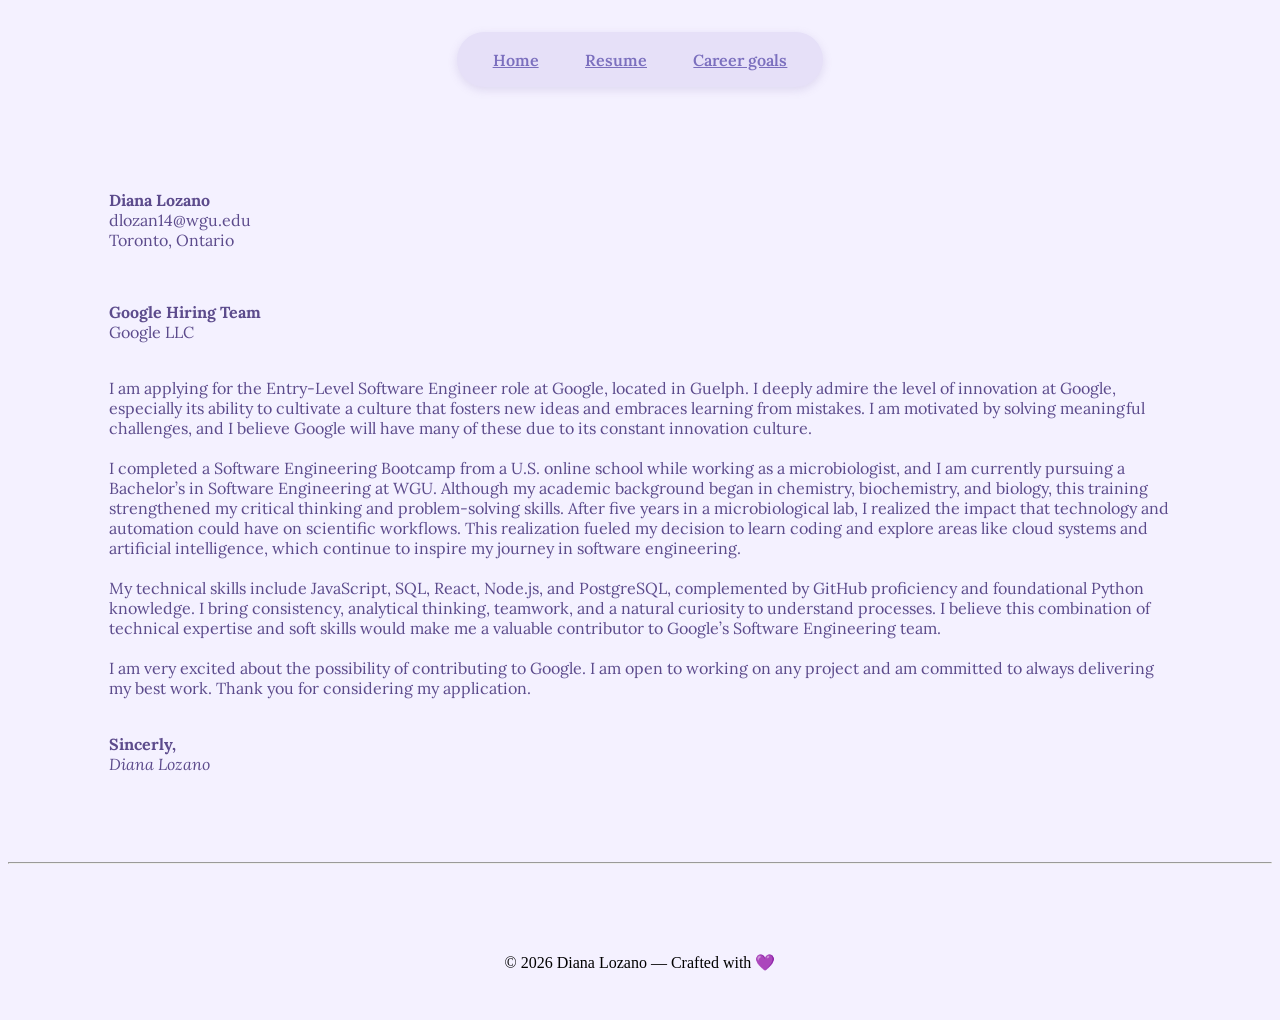
<file: Cover_letter.html>
<!DOCTYPE html>
<html lang="en">
  <head>
    <meta charset="UTF-8" />
    <meta name="viewport" content="width=device-width, initial-scale=1.0" />
    <title>Cover letter</title>
    <link rel="stylesheet" href="style.css" />
    <link rel="preconnect" href="https://fonts.googleapis.com" />
    <link rel="preconnect" href="https://fonts.gstatic.com" crossorigin />
    <link
      href="https://fonts.googleapis.com/css2?family=Edu+NSW+ACT+Cursive:wght@400..700&family=Edu+NSW+ACT+Hand+Pre:wght@400..700&family=Lora:ital,wght@0,400..700;1,400..700&display=swap"
      rel="stylesheet"
    />
  </head>
  <body>
    <header>
      <nav class="nav">
        <a class="nav-link" href="index.html">Home</a>
        <a class="nav-link" href="Resume.html">Resume</a>
        <a class="nav-link" href="Career_goals.html">Career goals</a>  
      </nav>
    </header>
    </header>

    <main class="cv">
      <span class="left-aligned-text">
        <section>
          <article>
            <p>
              <strong>Diana Lozano</strong> <br />
              dlozan14@wgu.edu<br />
              Toronto, Ontario
            </p>
            <br />
            <p>
              <strong>Google Hiring Team</strong>
              <br />
              Google LLC
            </p>
          </article>
        </section>

        <br />

        <section>
          <article>
            I am applying for the Entry-Level Software Engineer role at Google,
            located in Guelph. I deeply admire the level of innovation at
            Google, especially its ability to cultivate a culture that fosters
            new ideas and embraces learning from mistakes. I am motivated by
            solving meaningful challenges, and I believe Google will have many
            of these due to its constant innovation culture.
          </article>
          <br />
          <article>
            I completed a Software Engineering Bootcamp from a U.S. online
            school while working as a microbiologist, and I am currently
            pursuing a Bachelor’s in Software Engineering at WGU. Although my
            academic background began in chemistry, biochemistry, and biology,
            this training strengthened my critical thinking and problem-solving
            skills. After five years in a microbiological lab, I realized the
            impact that technology and automation could have on scientific
            workflows. This realization fueled my decision to learn coding and
            explore areas like cloud systems and artificial intelligence, which
            continue to inspire my journey in software engineering.
          </article>
          <br />
          <article>
            My technical skills include JavaScript, SQL, React, Node.js, and
            PostgreSQL, complemented by GitHub proficiency and foundational
            Python knowledge. I bring consistency, analytical thinking,
            teamwork, and a natural curiosity to understand processes. I believe
            this combination of technical expertise and soft skills would make
            me a valuable contributor to Google’s Software Engineering team.
          </article>
          <br />
          <article>
            I am very excited about the possibility of contributing to Google. I
            am open to working on any project and am committed to always
            delivering my best work. Thank you for considering my application.
          </article>
          <br />
          <article>
            <p>
              <strong>Sincerly,</strong><br />
              <em>Diana Lozano</em>
            </p>
          </article>
        </section>
      </span>
    </main>
    <hr />
    <footer>
      <p>
        <mark class="crafted"
          >&copy; 2026 Diana Lozano — Crafted with 💜</mark
        >
      </p>
    </footer>
  </body>
</html>
</file>
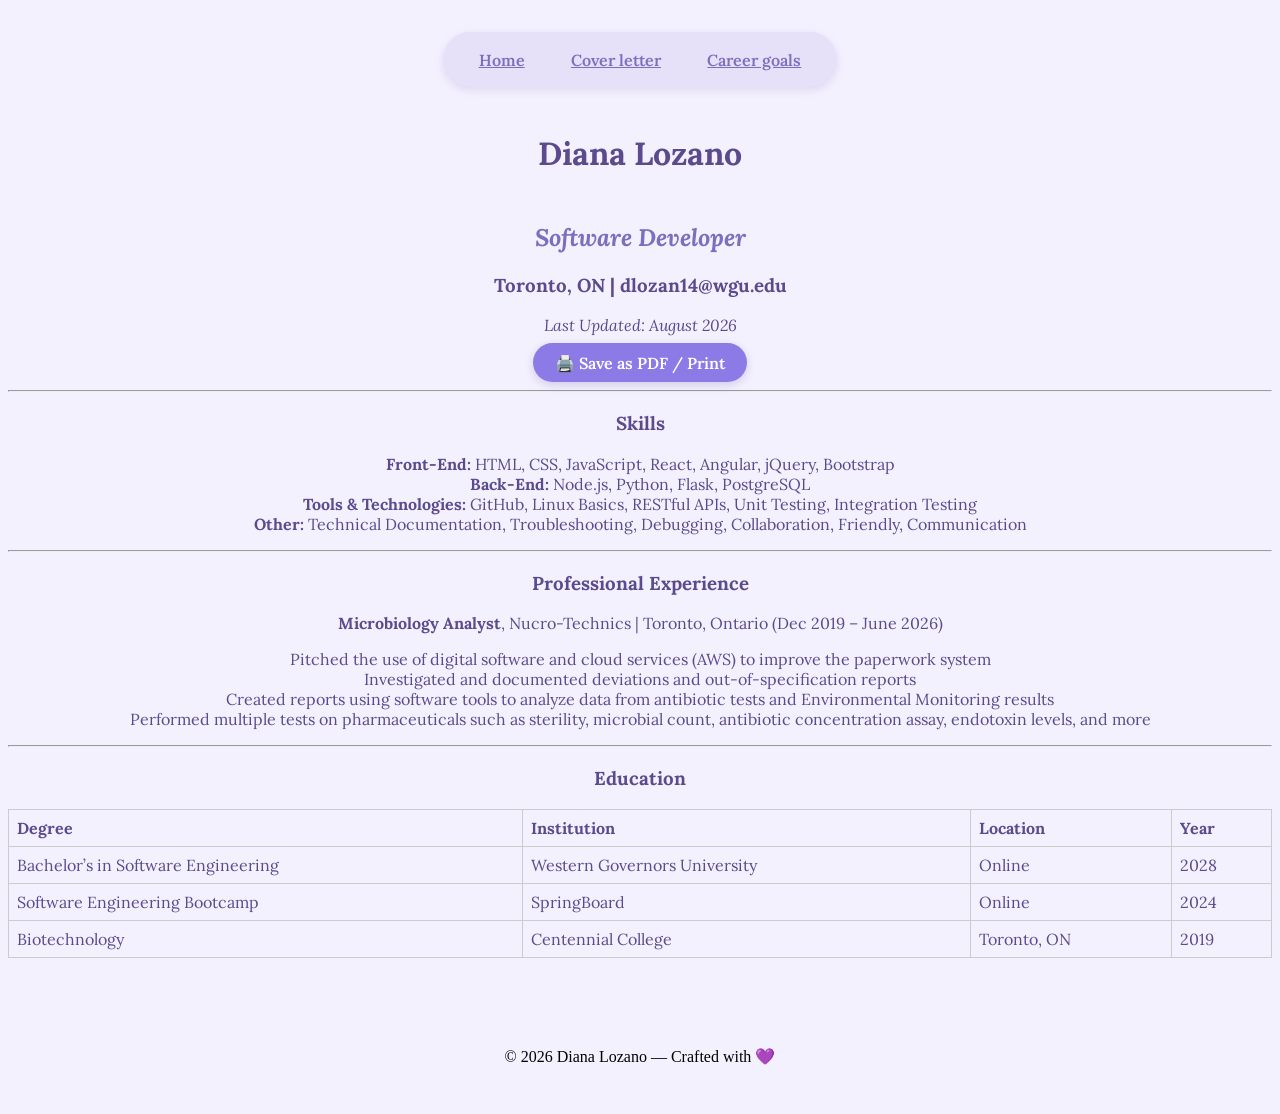
<file: Resume.html>
<!DOCTYPE html>
<html lang="en">
  <head>
    <meta charset="UTF-8" />
    <meta name="viewport" content="width=device-width, initial-scale=1.0" />
    <title>Resume - Diana Lozano</title>
    <link rel="stylesheet" href="style.css" />
    <link rel="preconnect" href="https://fonts.googleapis.com" />
    <link rel="preconnect" href="https://fonts.gstatic.com" crossorigin />
    <link
      href="https://fonts.googleapis.com/css2?family=Edu+NSW+ACT+Cursive:wght@400..700&family=Edu+NSW+ACT+Hand+Pre:wght@400..700&family=Lora:ital,wght@0,400..700;1,400..700&display=swap"
      rel="stylesheet"
    />
  </head>
  <body>
    <header>
      <nav class="nav">
        <a class="nav-link" href="index.html">Home</a>
        <a class="nav-link" href="Cover_letter.html">Cover letter</a>
        <a class="nav-link" href="Career_goals.html">Career goals</a>  
      </nav>
    </header>
    <main>

      <h1><strong>Diana Lozano</strong></h1>
        <h2><em>Software Developer</em></h2>
        <h3>Toronto, ON | <span>dlozan14@wgu.edu</span></h3>
        <div class="date-container">
          Last Updated: August 2026
        </div>
        <button class="print-btn" onclick="window.print()">🖨️ Save as PDF / Print</button>
      <hr />
      <!-- Skills -->
      <section>
        <h3>Skills</h3>
        <ul>
          <li>
            <strong>Front-End:</strong> HTML, CSS, JavaScript, React, Angular, jQuery,
            Bootstrap
          </li>
          <li>
            <strong>Back-End:</strong> Node.js, Python, Flask, PostgreSQL
          </li>
          <li>
            <strong>Tools & Technologies:</strong> GitHub, Linux Basics,
            RESTful APIs, Unit Testing, Integration Testing
          </li>
          <li>
            <strong>Other:</strong> Technical Documentation, Troubleshooting,
            Debugging, Collaboration, Friendly, Communication
          </li>
        </ul>
      </section>

      <hr />

      <section>
        <h3>Professional Experience</h3>
        <article>
          <p>
            <strong>Microbiology Analyst</strong>, Nucro-Technics | Toronto,
            Ontario <span>(Dec 2019 – June 2026)</span>
          </p>
          <ul>
            <li>
              Pitched the use of digital software and cloud services (AWS) to
              improve the paperwork system
            </li>
            <li>
              Investigated and documented deviations and out-of-specification
              reports
            </li>
            <li>
              Created reports using software tools to analyze data from
              antibiotic tests and Environmental Monitoring results
            </li>
            <li>
              Performed multiple tests on pharmaceuticals such as sterility,
              microbial count, antibiotic concentration assay, endotoxin levels,
              and more
            </li>
          </ul>
        </article>
      </section>

      <hr />


      <section>
        <h3>Education</h3>
        <table>
          <tr>
            <th>Degree</th>
            <th>Institution</th>
            <th>Location</th>
            <th>Year</th>
          </tr>
          <tr>
            <td>Bachelor’s in Software Engineering</td>
            <td>Western Governors University</td>
            <td>Online</td>
            <td>2028</td>
          </tr>
          <tr>
            <td>Software Engineering Bootcamp</td>
            <td>SpringBoard</td>
            <td>Online</td>
            <td>2024</td>
          </tr>
          <tr>
            <td>Biotechnology</td>
            <td>Centennial College</td>
            <td>Toronto, ON</td>
            <td>2019</td>
          </tr>
        </table>
      </section>
    </main>
     <footer>
      <p>
        <mark class="crafted"
          >&copy; 2026 Diana Lozano — Crafted with 💜</mark
        >
      </p>
    </footer>

    <!-- <script>
      document.getElementById("currentDate").textContent =
        new Date().toLocaleDateString();

      console.log("Welcome to my resume page!");
    </script> -->
  </body>
</html>
</file>
<file: style.css>
* {
  font-family: "Lora", serif;
}
.container {
  position: relative;
  padding-top: 4rem;
}

.date-container {
  font-style: italic;
  margin-top: 0.5rem;
}
ul {
  list-style-type: none;
  padding-left: 0;
  margin-left: 0;
}

/* Simple styling for table */
table {
  width: 100%;
  margin-top: 1rem;
  border-collapse: collapse;
}

th,
td {
  border: 1px solid #ccc;
  padding: 0.5rem;
  text-align: left;
}

caption {
  caption-side: top;
  font-weight: bold;
  font-size: 1.2rem;
  margin-bottom: 0.5rem;
}

.overlay-heading {
  position: absolute;
  top: 0;
  left: 50%;
  transform: translateX(-50%);
  font-size: 2.5rem;
  color: #a991d4;
  /font-weight: bold;
  background: rgba(255, 255, 255, 0.8);
  padding: 0 1rem;
  border-radius: 0.5rem;
}

html {
  background-color: #f4f1ff;
  min-height: 100%;
}

nav.nav {
  display: inline-flex;
  justify-content: center;
  gap: 0.5rem;
  background-color: #e6e0f8;
  padding: 0.6rem 1rem;
  border-radius: 50px;
  box-shadow: 0 3px 10px rgba(134, 115, 182, 0.2);
  margin: 1.5rem auto;
}

nav.nav .nav-link {
  color: #7b6fbe !important;
  font-weight: 600;
  border-radius: 50px !important;
  padding: 0.5rem 1.2rem;
  transition: background-color 0.3s ease, color 0.3s ease;
}

nav.nav .nav-link:hover,
nav.nav .nav-link:focus {
  background-color: #8c7ae6 !important;
  color: white !important;
  box-shadow: 0 4px 8px rgba(134, 115, 182, 0.4);
}

body {
  background: #f4f1ff;
  color: #5c4b8c;
  text-align: center;
}

h1.signature {
  font-family: "Dancing Script", cursive;
  font-size: 3.5rem;
  color: #7b6fbe;
  margin-bottom: 0.2rem;
}

.lead {
  font-size: 1.3rem;
  color: #6e63b8;
  font-weight: 500;
  margin-bottom: 1rem;
}

.profile-pic {
  width: 100%;
  max-width: 280px;
  height: auto;
  border: 4px solid #a991d4;
  box-shadow: 0 4px 12px rgba(169, 145, 212, 0.5);
  border-radius: 10%;
}

a {
  color: #8c7ae6 !important;
}

.left-aligned-text {
  text-align: left;
}
.text-center {
  text-align: center;
}
.centered-text-block {
  max-width: 600px;
  margin-inline: auto;
  text-align: center;
  padding-inline: 20px; /* 👈 Adds a safety buffer on small screens */
}
.cv {
  padding: 5% 8%;
}
.crafted {
  font-family: "Edu NSW ACT Hand Pre";
  background-color: #f4f1ff;
}
.form-label {
  display: inline-block;
  margin-bottom: 0.5rem;
  font-weight: 600;
  font-size: 1rem;
  color: #374151;
}

/* ---- Icons inside bio text ---- */
p .fa-solid {
  color: #8c7ae6;
  margin-left: 0.25rem;
}

/* ---- Section heading ---- */
h2 {
  color: #7b6fbe;
  margin-top: 3rem;
}

/* ---- Project grid & cards ---- */
.project-grid {
  display: grid;
  grid-template-columns: repeat(2, 1fr);
  gap: 1.5rem;
  max-width: 900px;
  margin: 1.5rem auto 0;
  text-align: left;
}

.project-card {
  background: #ffffff;
  border: 1px solid #e6e0f8;
  border-radius: 12px;
  padding: 1.5rem;
  box-shadow: 0 3px 10px rgba(134, 115, 182, 0.12);
  transition: transform 0.2s ease, box-shadow 0.2s ease;
  display: flex;
  flex-direction: column;
}

.project-card:hover {
  transform: translateY(-4px);
  box-shadow: 0 6px 16px rgba(134, 115, 182, 0.25);
}

.project-card h3 {
  color: #5c4b8c;
  margin-top: 0;
  margin-bottom: 0.5rem;
}

.project-card p {
  color: #6e63b8;
  flex-grow: 1;
  margin-bottom: 1rem;
}

.project-card a {
  display: inline-block;
  align-self: flex-start;
  font-weight: 600;
  padding: 0.4rem 1rem;
  border-radius: 50px;
  background-color: #e6e0f8;
  transition: background-color 0.2s ease, color 0.2s ease;
}

.project-card a:hover {
  background-color: #8c7ae6 !important;
  color: white !important;
}

/* ---- Footer / social links ---- */
footer {
  margin-top: 3rem;
  padding: 1.5rem 0;
}

.social-links {
  display: flex;
  justify-content: center;
  align-items: center;
  gap: 0.75rem;
  font-size: 1.6rem;
  margin-bottom: 0.5rem;
}

.social-links a {
  color: #7b6fbe !important;
  transition: color 0.2s ease;
}

.social-links a:hover {
  color: #8c7ae6 !important;
}
/* ---- Print button ---- */
.print-btn {
  background-color: #8c7ae6;
  color: white;
  border: none;
  padding: 0.6rem 1.4rem;
  border-radius: 50px;
  font-weight: 600;
  font-family: "Lora", serif;
  font-size: 1rem;
  cursor: pointer;
  margin-top: 0.5rem;
  box-shadow: 0 3px 10px rgba(134, 115, 182, 0.3);
  transition: background-color 0.2s ease;
}

.print-btn:hover {
  background-color: #7b6fbe;
}

/* ---- Print-specific rules ---- */
@media print {
  header,
  footer,
  .print-btn {
    display: none;
  }

  body {
    background: white;
    color: black;
  }

  a {
    color: black !important;
    text-decoration: none;
  }
}

/* ---- Narrow readable text blocks ---- */
.narrow-text {
  max-width: 600px;
  margin: 1.5rem auto;
}

/* ---- Centered goals list ---- */
.goals-list {
  display: flex;
  flex-direction: column;
  align-items: center;
  list-style: none;
  padding: 0;
  gap: 0.5rem;
}

.goals-list li {
  font-weight: 600;
  color: #6e63b8;
}
</file>
